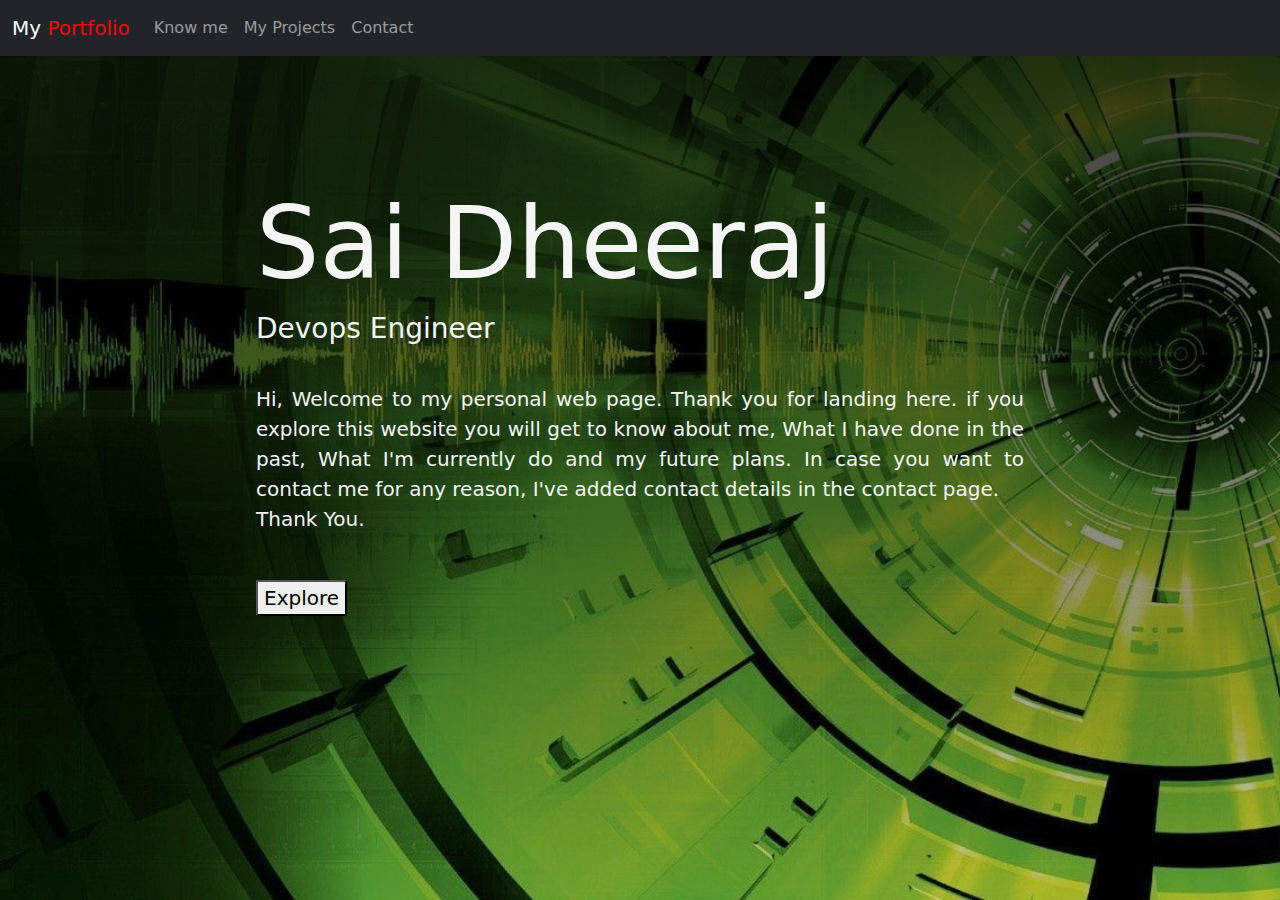
<file: index.html>
<!doctype html>
<html lang="en">
  <head>
    <meta charset="utf-8">
    <meta name="viewport" content="width=device-width, initial-scale=1">
    <title>Welcome to my website</title>
    <link href="https://cdn.jsdelivr.net/npm/bootstrap@5.3.3/dist/css/bootstrap.min.css" rel="stylesheet" integrity="sha384-QWTKZyjpPEjISv5WaRU9OFeRpok6YctnYmDr5pNlyT2bRjXh0JMhjY6hW+ALEwIH" crossorigin="anonymous">
    
    
    <link href="./styles/style.css" rel="stylesheet">
 <title>Sai Dheeraj</title> 
</head>
  <body>


    <section class="home">
        <nav class="navbar navbar-expand-lg navbar-dark bg-dark">
            <div class="container-fluid">
              <a class="navbar-brand" href="index.html">My<span style="color: red;"> Portfolio</span></a>
              <button class="navbar-toggler" type="button" data-bs-toggle="collapse" data-bs-target="#navbarSupportedContent" aria-controls="navbarSupportedContent" aria-expanded="false" aria-label="Toggle navigation">
                <span class="navbar-toggler-icon"></span>
              </button>
              <div class="collapse navbar-collapse" id="navbarSupportedContent">
                <ul class="navbar-nav me-auto mb-2 mb-lg-0">
                  <li class="nav-item">
                    <a class="nav-link" aria-current="page" href="about.html">Know me</a>
                  </li>
                  <li class="nav-item">
                    <a class="nav-link" href="projects.html">My Projects</a>
                  </li>
                  <li class="nav-item">
                    <a class="nav-link" href="contact.html">Contact</a>
                  </li>
                </ul>
              </div>
            </div>
          </nav>

          <div class="intro">
            <h1 class="name">Sai Dheeraj</h1>
            <h3 style="font-weight: 300;">Devops Engineer</h3>
            <br>
    
            <p>
                Hi, Welcome to my personal web page. Thank you for landing here. if you explore this website
                you will get to know about me, What I have done in the past, What I'm currently do and my future plans.
                In case you want to contact me for any reason, I've added contact details in the contact page.
            <br>
        <b>Thank You.</b>
    </p>

    <br>
    <button type="button" class=" btn-info btn-lg">Explore</button>
        </div>
    





    </section>
    
    <script src="https://cdn.jsdelivr.net/npm/bootstrap@5.3.3/dist/js/bootstrap.bundle.min.js" integrity="sha384-YvpcrYf0tY3lHB60NNkmXc5s9fDVZLESaAA55NDzOxhy9GkcIdslK1eN7N6jIeHz" crossorigin="anonymous"></script>
  </body>
</html>
</file>
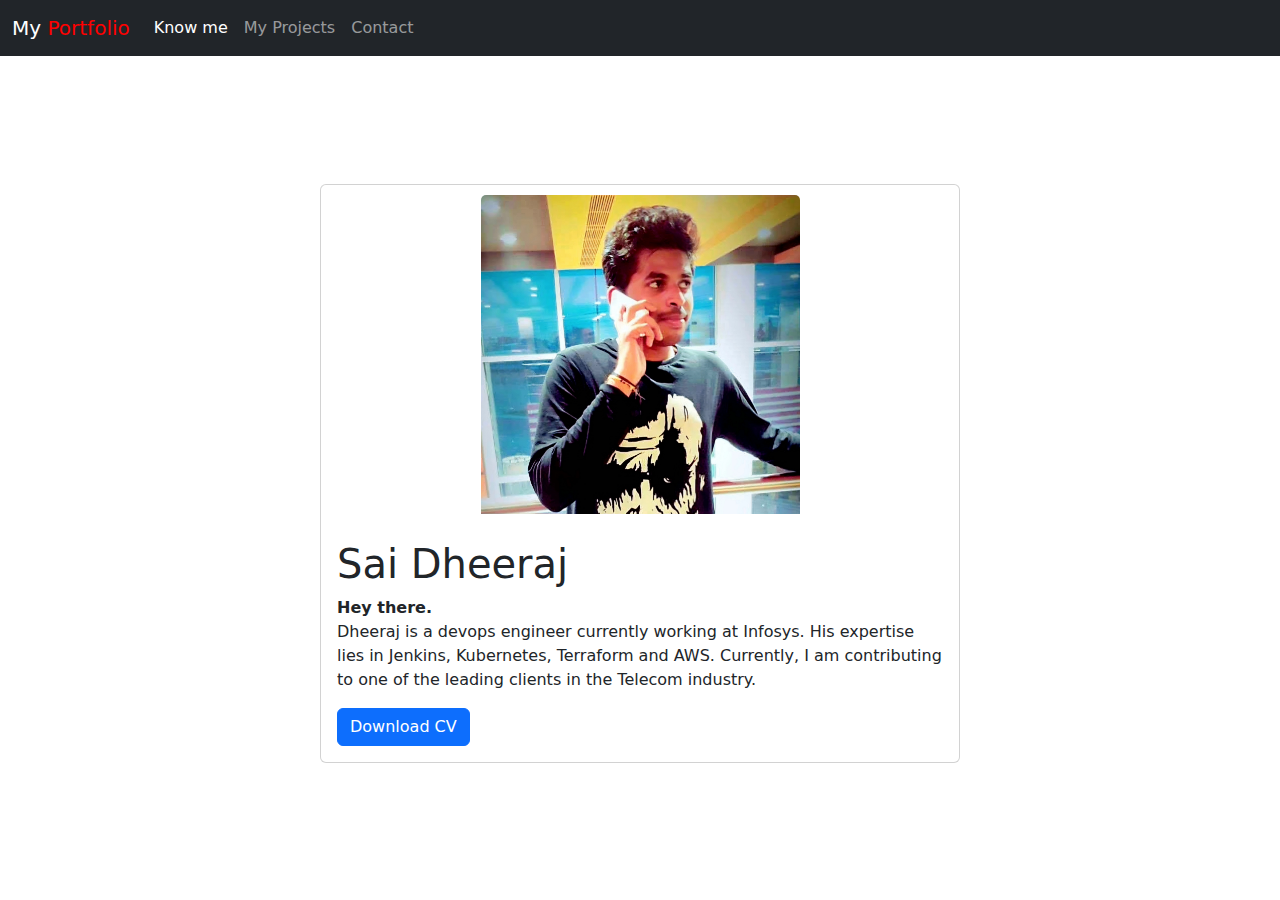
<file: about.html>
<!doctype html>
<html lang="en">
  <head>
    <meta charset="utf-8">
    <meta name="viewport" content="width=device-width, initial-scale=1">
    <title>To Know about me</title>
    <link href="https://cdn.jsdelivr.net/npm/bootstrap@5.3.3/dist/css/bootstrap.min.css" rel="stylesheet" integrity="sha384-QWTKZyjpPEjISv5WaRU9OFeRpok6YctnYmDr5pNlyT2bRjXh0JMhjY6hW+ALEwIH" crossorigin="anonymous">
  <title>Contact Me</title></head>
  <body>

    <nav class="navbar navbar-expand-lg navbar-dark bg-dark">
        <div class="container-fluid">
          <a class="navbar-brand" href="index.html">My<span style="color: red;"> Portfolio</span></a>
          <button class="navbar-toggler" type="button" data-bs-toggle="collapse" data-bs-target="#navbarSupportedContent" aria-controls="navbarSupportedContent" aria-expanded="false" aria-label="Toggle navigation">
            <span class="navbar-toggler-icon"></span>
          </button>
          <div class="collapse navbar-collapse" id="navbarSupportedContent">
            <ul class="navbar-nav me-auto mb-2 mb-lg-0">
              <li class="nav-item">
                <a class="nav-link active" aria-current="page" href="about.html">Know me</a>
              </li>
              <li class="nav-item">
                <a class="nav-link" href="projects.html">My Projects</a>
              </li>
              <li class="nav-item">
                <a class="nav-link" href="contact.html">Contact</a>
              </li>
            </ul>
          </div>
        </div>
      </nav>



      <div class="card" style="width: 40rem; margin: 10% auto;">
        <img src="./imgs/my-photo.jpeg.jpg" class="card-img-top" style="width: 50%; margin: 10px auto;">
        <div class="card-body">
          <h1 class="card-title">Sai Dheeraj</h1>
          <p class="card-text">
            <b>Hey there.</b><br>
            Dheeraj is a devops engineer currently working at Infosys. His expertise lies in Jenkins, Kubernetes, Terraform and AWS.
            Currently, I am contributing to one of the leading clients in the Telecom industry. 
            
        </p>
          <a href="./Resume/Resume.docx" class="btn btn-primary">Download CV</a>
        </div>
      </div>
    <script src="https://cdn.jsdelivr.net/npm/bootstrap@5.3.3/dist/js/bootstrap.bundle.min.js" integrity="sha384-YvpcrYf0tY3lHB60NNkmXc5s9fDVZLESaAA55NDzOxhy9GkcIdslK1eN7N6jIeHz" crossorigin="anonymous"></script>
  </body>
</html>
</file>
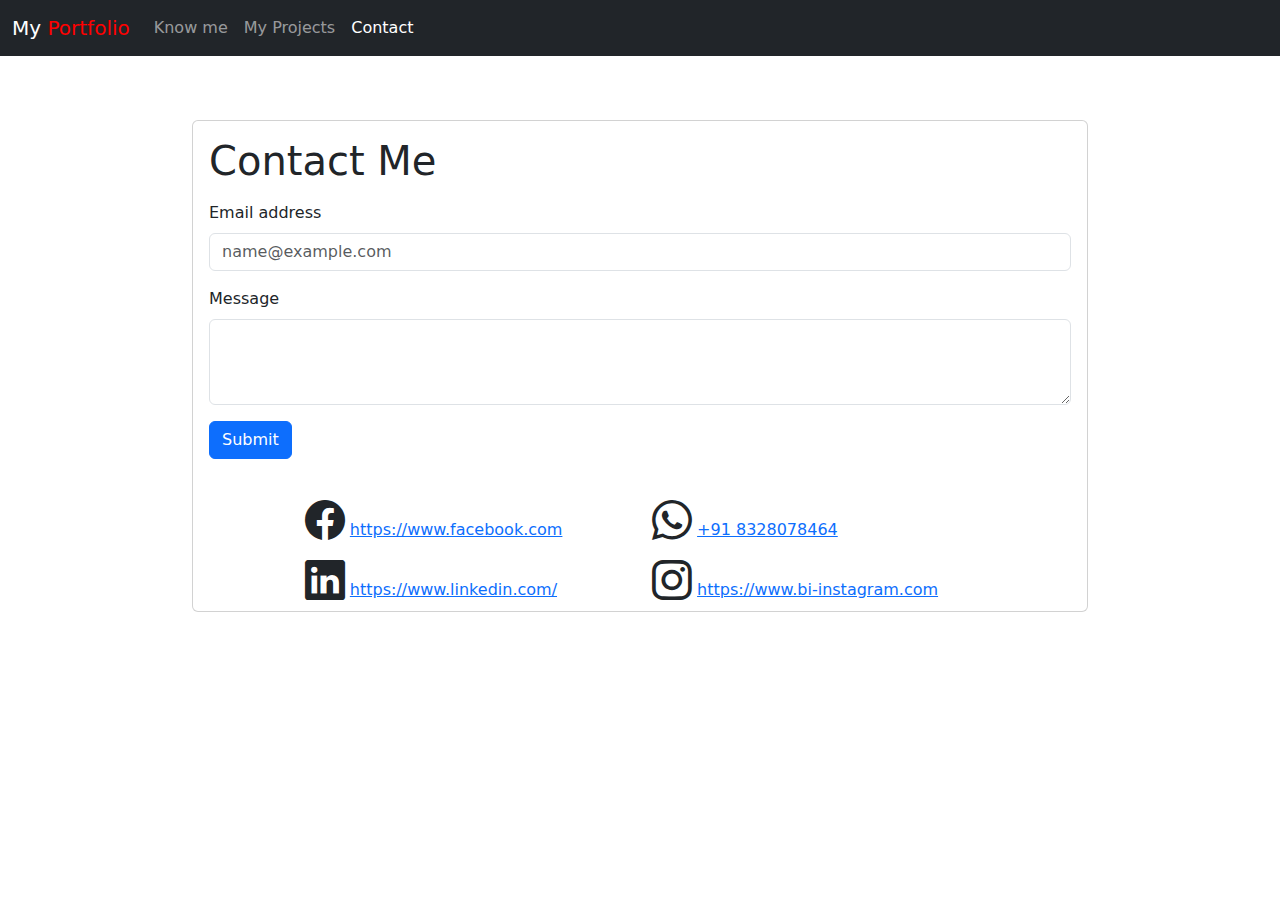
<file: contact.html>
<!doctype html>
<html lang="en">
  <head>
    <meta charset="utf-8">
    <meta name="viewport" content="width=device-width, initial-scale=1">
    <title>Bootstrap demo</title>
    <link href="https://cdn.jsdelivr.net/npm/bootstrap@5.3.3/dist/css/bootstrap.min.css" rel="stylesheet" integrity="sha384-QWTKZyjpPEjISv5WaRU9OFeRpok6YctnYmDr5pNlyT2bRjXh0JMhjY6hW+ALEwIH" crossorigin="anonymous">
    <link rel="stylesheet" href="https://cdn.jsdelivr.net/npm/bootstrap-icons@1.11.3/font/bootstrap-icons.min.css">
    <title>Contact Me</title></head>
  <body>

    <nav class="navbar navbar-expand-lg navbar-dark bg-dark">
        <div class="container-fluid">
          <a class="navbar-brand" href="index.html">My<span style="color: red;"> Portfolio</span></a>
          <button class="navbar-toggler" type="button" data-bs-toggle="collapse" data-bs-target="#navbarSupportedContent" aria-controls="navbarSupportedContent" aria-expanded="false" aria-label="Toggle navigation">
            <span class="navbar-toggler-icon"></span>
          </button>
          <div class="collapse navbar-collapse" id="navbarSupportedContent">
            <ul class="navbar-nav me-auto mb-2 mb-lg-0">
              <li class="nav-item">
                <a class="nav-link" aria-current="page" href="about.html">Know me</a>
              </li>
              <li class="nav-item">
                <a class="nav-link" href="projects.html">My Projects</a>
              </li>
              <li class="nav-item">
                <a class="nav-link active" href="contact.html">Contact</a>
              </li>
            </ul>
          </div>
        </div>
      </nav>
      <section>
         
        <div style="width: 70%; margin: 5% auto;">
    


          <div class="card" >
            <div class="card-body">
              <h1 class="card-title">Contact Me</h1>
        
              <p class="card-text">
                <div class="mb-3">
                  <label for="exampleFormControlInput1" class="form-label">Email address</label>
                  <input type="email" class="form-control" id="exampleFormControlInput1" placeholder="name@example.com">
                </div>
                <div class="mb-3">
                  <label for="exampleFormControlTextarea1" class="form-label">Message</label>
                  <textarea class="form-control" id="exampleFormControlTextarea1" rows="3"></textarea>
                </div>
                <button class="btn btn-primary">Submit</button>
              </p>
            </div>
          <div style="width: 75%; margin : 0 auto">
            <div class="row" >
            <div class="col-6">
               <i class="bi bi-facebook" style="font-size: 40px;"></i>
               <a href="#">https://www.facebook.com</a>
            </div>
            
            <div class="col-6">
               <i class="bi bi-whatsapp" style="font-size: 40px;"></i>
               <a href="#">+91 8328078464</a>
            </div>
            
            <div class="col-6">
               <i class="bi bi-linkedin" style="font-size: 40px;"></i>
               <a href="#">https://www.linkedin.com/</a>
            </div>
           
            <div class="col-6">
               <i class="bi bi-instagram" style="font-size: 40px;"></i>
               <a href="#">https://www.bi-instagram.com</a>
            </div>
          </div>
             
          </div>
      

        </div>
      </section>
</file>
<file: styles/style.css>
body{
    background-color: #dae4ee;
}

.home{
    height: 100vh;
    background: linear-gradient(
        rgba(0,0,0,0.8), 
        rgba(0,0,0,0.2)),
        url('../imgs/background.jpeg.jpeg');
    background-size: cover;
}

.intro{
    color: whitesmoke;
    padding:10% 20%;
    text-align: justify;
    font-size: 20px;
    font-weight: 200;
    
}

.name{
    font-size: 5em;
    font-weight: 300;
}
</file>
